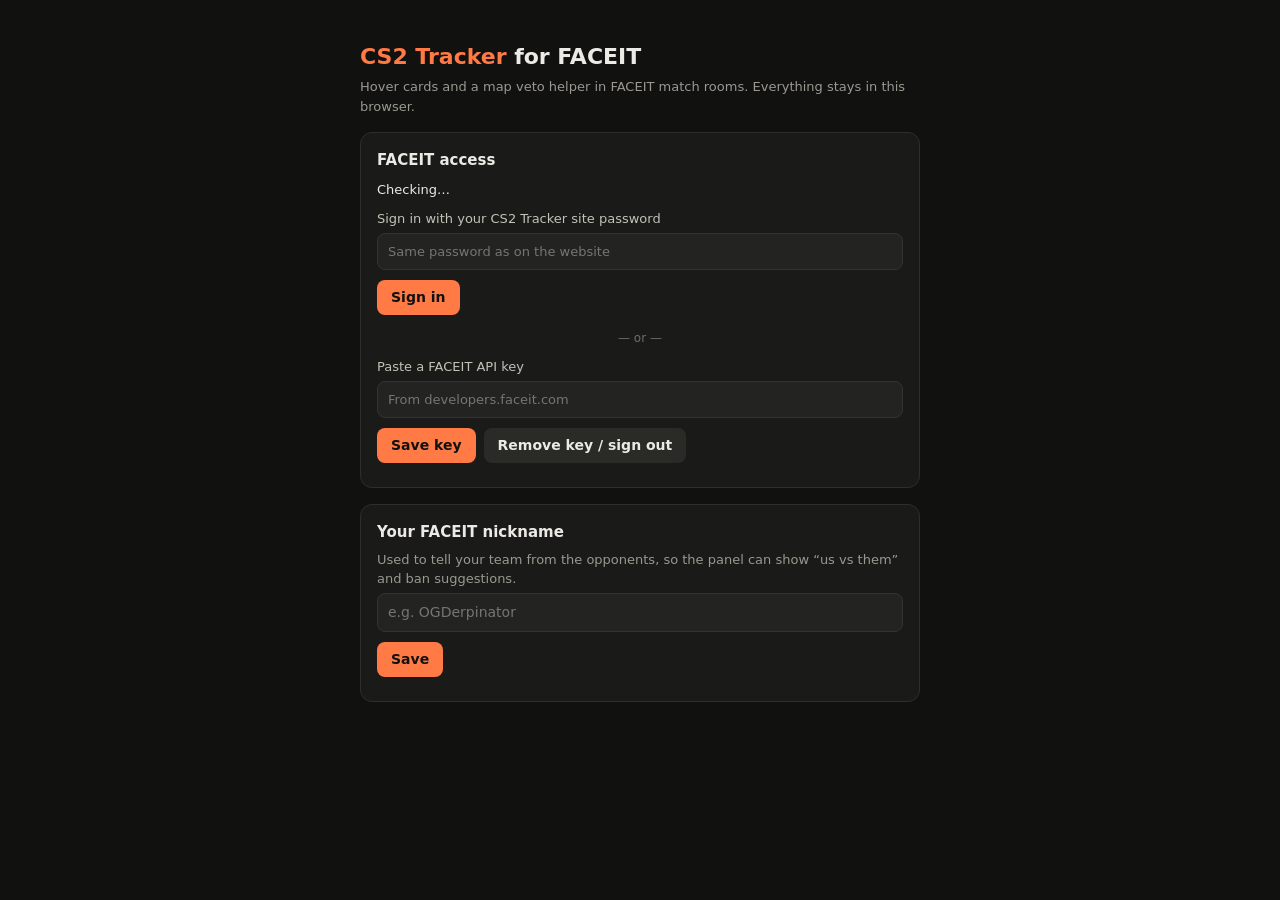
<file: extension/options.html>
<!doctype html>
<html lang="en">
<head>
<meta charset="utf-8">
<title>CS2 Tracker settings</title>
<style>
  :root { color-scheme: dark; }
  body { margin: 0; background: #111110; color: #eceae4; font: 14px/1.5 system-ui, -apple-system, "Segoe UI", sans-serif; }
  main { max-width: 560px; margin: 40px auto; padding: 0 16px; }
  h1 { font-size: 22px; margin: 0 0 4px; } h1 b { color: #ff7a45; }
  h2 { font-size: 15px; margin: 0 0 6px; }
  .card { background: #1a1a19; border: 1px solid #2e2e2b; border-radius: 12px; padding: 16px; margin-top: 16px; }
  .muted { color: #9a988f; font-size: 13px; }
  label { display: block; margin-top: 10px; font-size: 13px; color: #c3c2b7; }
  input[type=text], input[type=password] { width: 100%; box-sizing: border-box; margin-top: 4px; padding: 8px 10px; border-radius: 8px; border: 1px solid #34342f; background: #232321; color: #eceae4; font: inherit; }
  button { margin-top: 10px; padding: 7px 14px; border: 0; border-radius: 8px; background: #ff7a45; color: #111; font-weight: 700; font: inherit; font-weight: 700; cursor: pointer; }
  button.ghost { background: #2a2a27; color: #eceae4; }
  .status { margin-top: 8px; font-size: 13px; }
  .ok { color: #4cc94c; } .err { color: #ef7d7d; }
  .row { display: flex; gap: 8px; align-items: center; }
  .or { text-align: center; margin: 14px 0 0; color: #6f6e68; font-size: 12px; }
</style>
</head>
<body>
<main>
  <h1><b>CS2 Tracker</b> for FACEIT</h1>
  <div class="muted">Hover cards and a map veto helper in FACEIT match rooms. Everything stays in this browser.</div>

  <div class="card">
    <h2>FACEIT access</h2>
    <div class="status" id="keyStatus">Checking…</div>
    <label>Sign in with your CS2 Tracker site password
      <input type="password" id="pw" autocomplete="current-password" placeholder="Same password as on the website"></label>
    <button id="unlock">Sign in</button>
    <div class="or">— or —</div>
    <label>Paste a FACEIT API key
      <input type="password" id="key" autocomplete="off" placeholder="From developers.faceit.com"></label>
    <div class="row"><button id="saveKey">Save key</button><button class="ghost" id="signOut">Remove key / sign out</button></div>
    <div class="status" id="keyMsg"></div>
  </div>

  <div class="card">
    <h2>Your FACEIT nickname</h2>
    <div class="muted">Used to tell your team from the opponents, so the panel can show “us vs them” and ban suggestions.</div>
    <input type="text" id="me" placeholder="e.g. OGDerpinator">
    <button id="saveMe">Save</button>
    <div class="status" id="meMsg"></div>
  </div>
</main>
<script src="options.js"></script>
</body>
</html>
</file>
